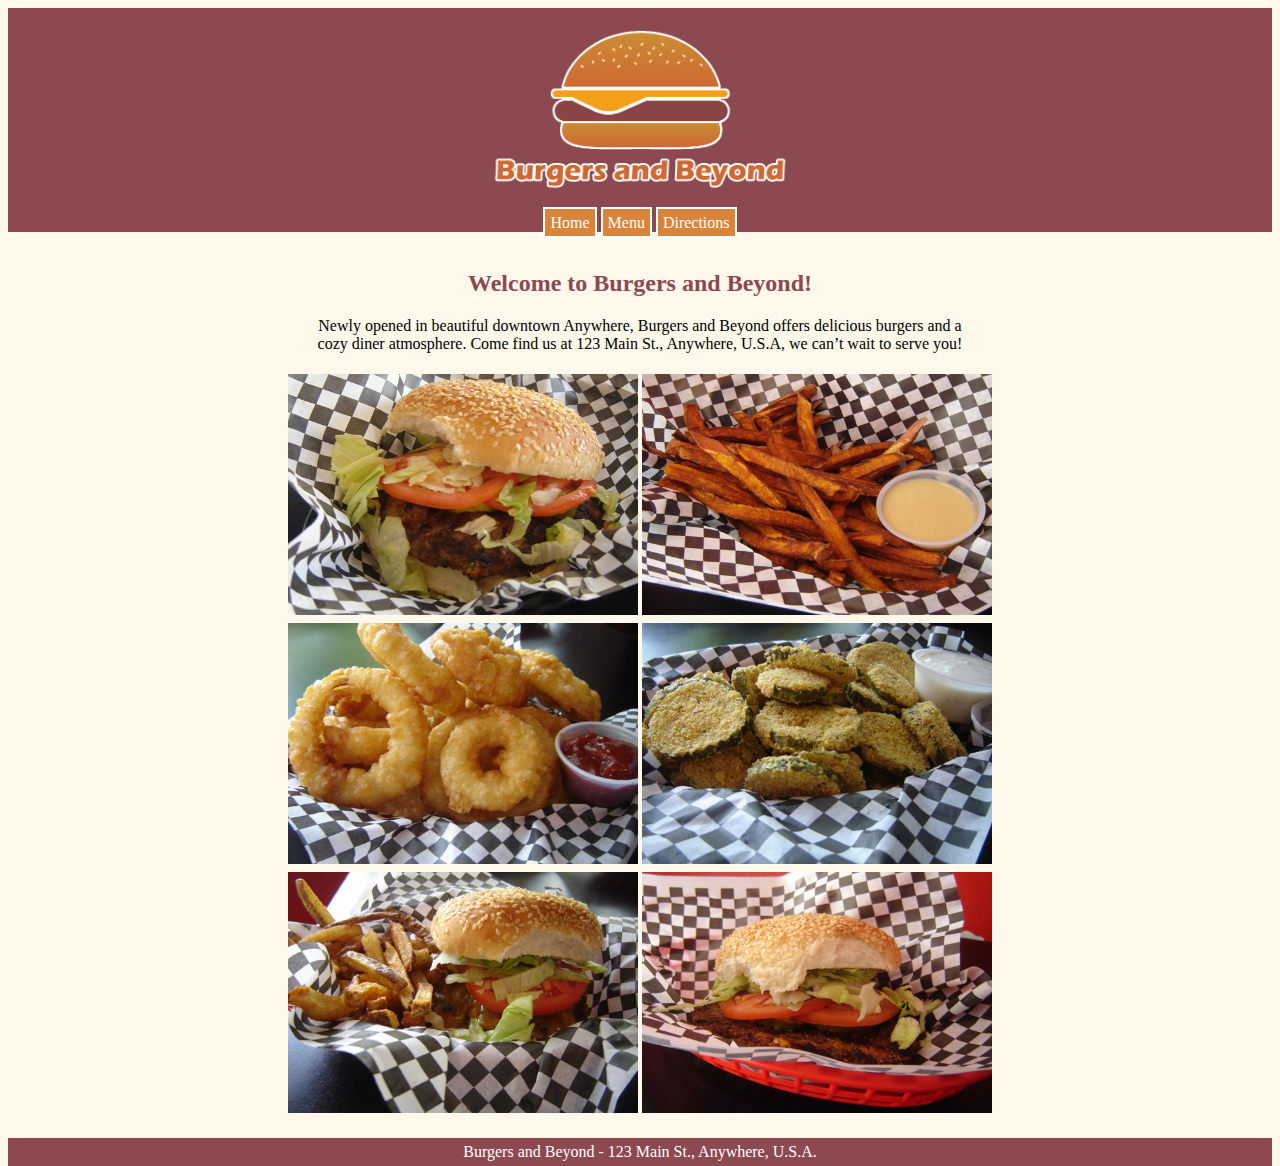
<file: assets/labs/CITS2506-Lab-04/index.html>
<!DOCTYPE html>
<html>
  
  <head>
    <meta charset="utf-8">
    <meta name="viewport" content="width=device-width">
    <title>Burgers and Beyond</title>
    <link href="style.css" rel="stylesheet" type="text/css" />
    <link rel="icon" type="image/x-icon" href="favicon.png">
  </head>
  
  <body>    
   <header>
      <nav>
        <img class="nav__logoimage" src="Burgers redone.png" alt="burger and beyond logo">
          <br>
        <a href="index.html">Home</a>
        <a href="menu.html">Menu</a>
        <a href="directions.html">Directions</a>
      </nav>
   </header>
    
   <main>
     
     <br>
     <h2>Welcome to Burgers and Beyond!</h2>    
     <p>
       Newly opened in beautiful downtown Anywhere, Burgers and Beyond offers delicious burgers and a cozy diner atmosphere. Come find us at 123 Main St., Anywhere, U.S.A, we can’t wait to serve you!
     </p>
     <br>
    
   <table> 
     <tbody>
       <tr>
       <td><img src="turkey_burger.jpg" alt="turkey burger"></td>
       <td><img src="sweet_fries.jpg" alt="sweet fries"></td>
       </tr>
       <tr>
       <td><img src="onion_rings.jpg" alt="onion rings"></td>
       <td><img src=fried_pickles.jpg alt="fried pickles"></td>
       </tr>
       <tr>
       <td><img src="burger.jpg" alt="burger"></td>
       <td><img src="veggie_burger.jpg" alt="veggie burger"></td>
       </tr>
    </tbody>
  </table>
     <br>
   </main>    
    <footer>
      <a id="elmsLink" href="https://www.elms.edu/" target="_blank">Burgers and Beyond</a> - 123 Main St., Anywhere, U.S.A.
    </footer>    
  </body>  
  
</html>
</file>
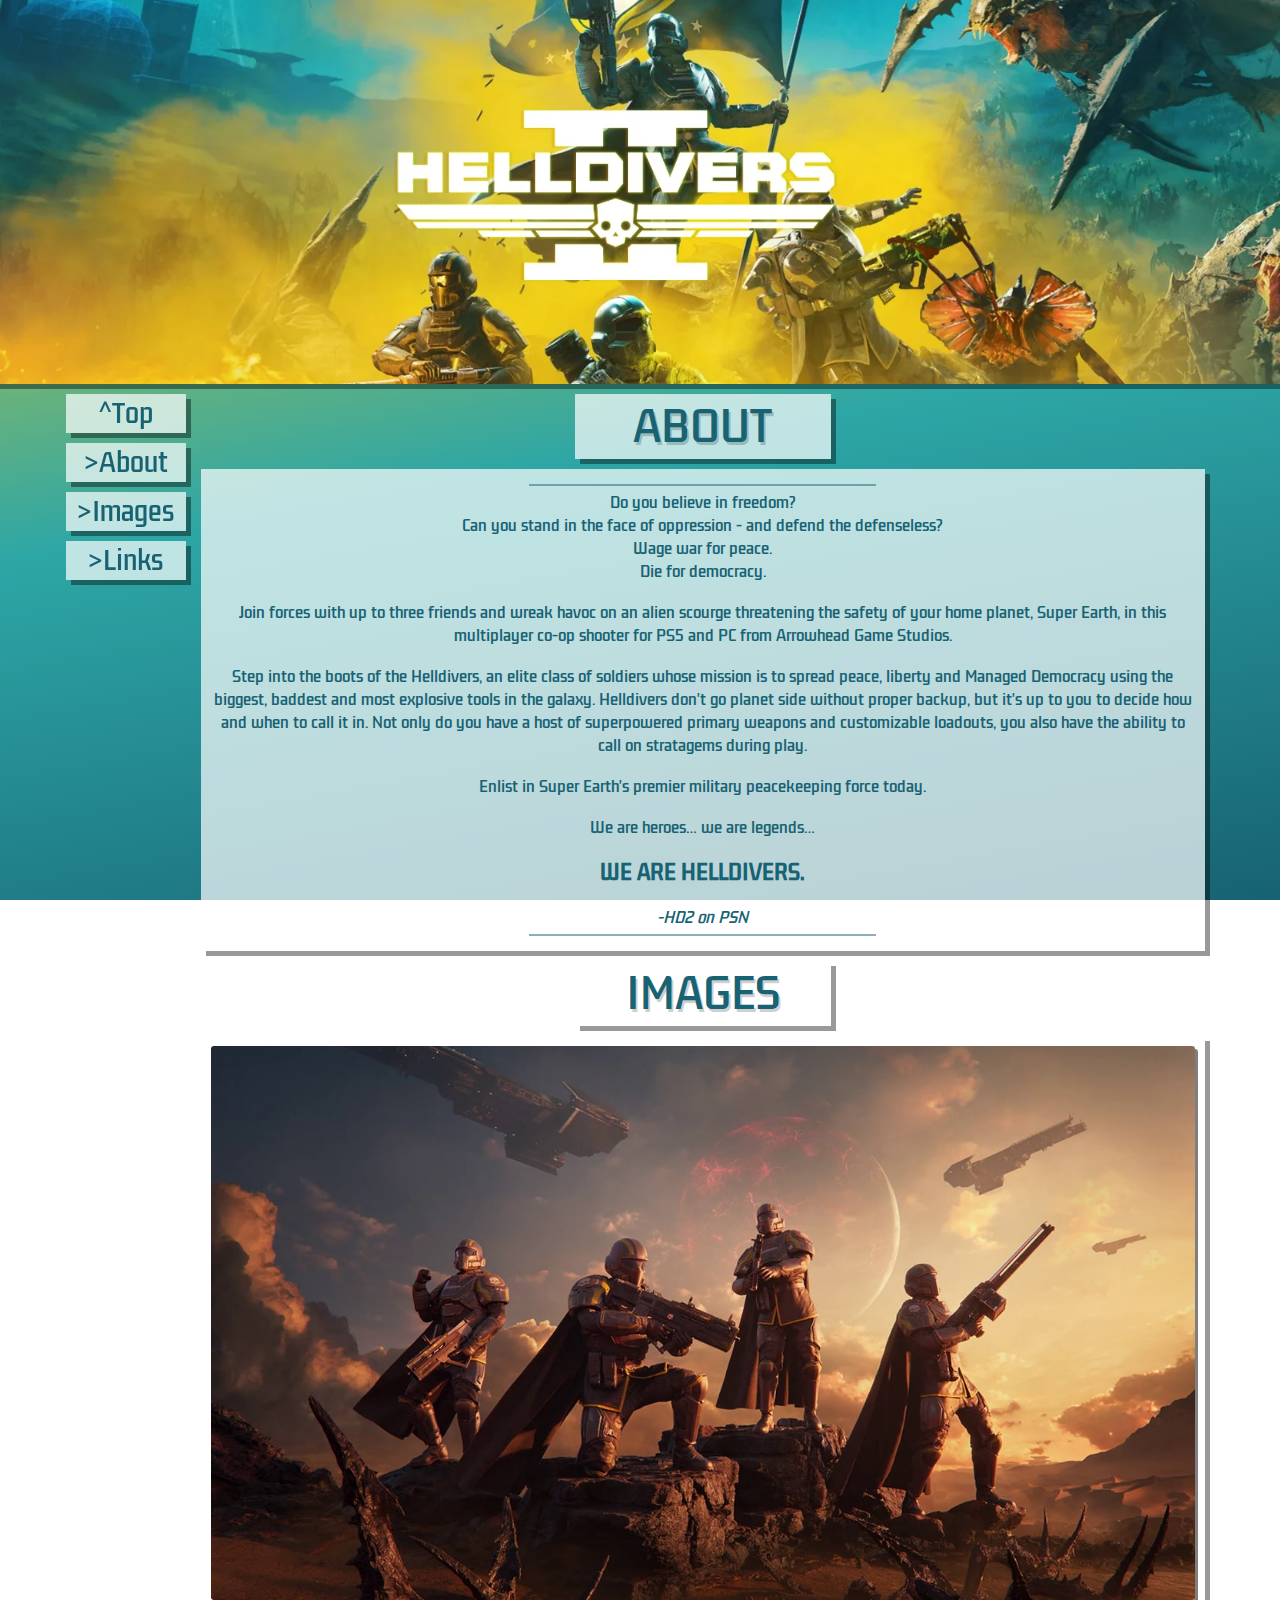
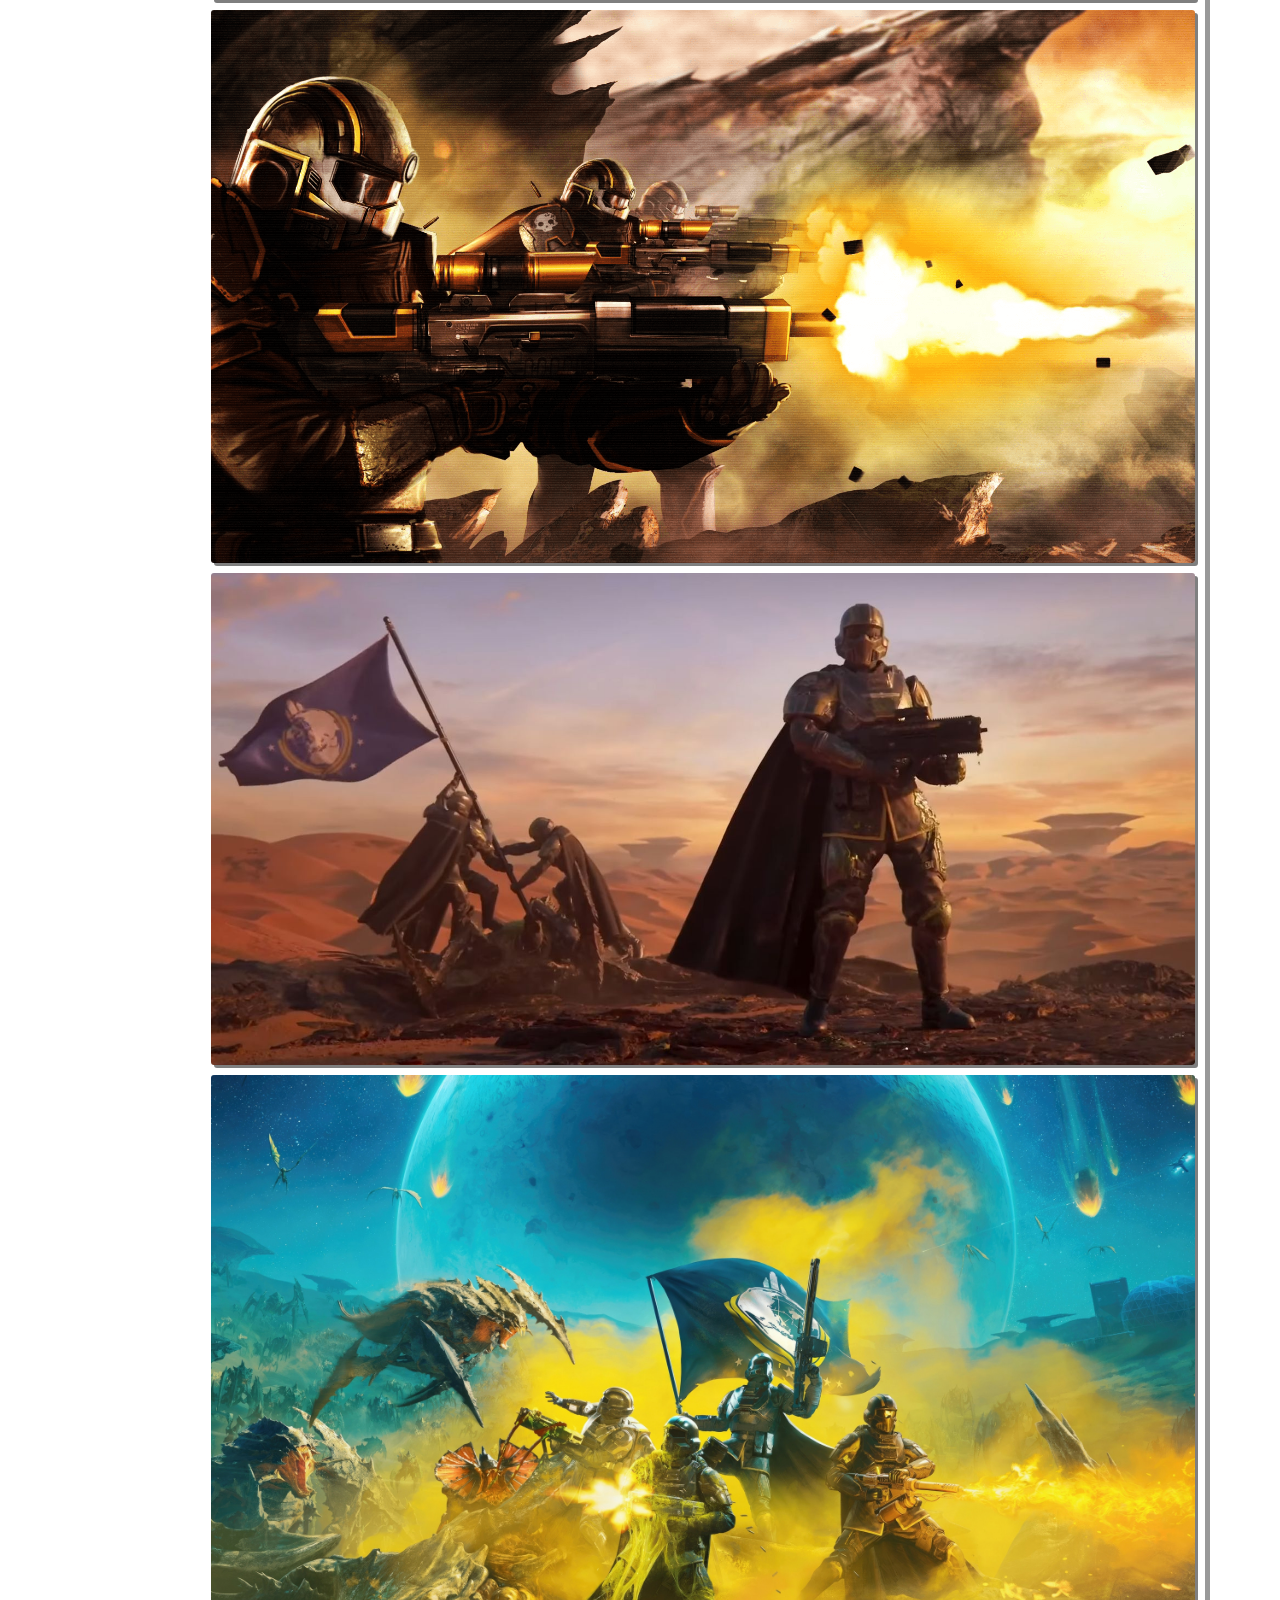
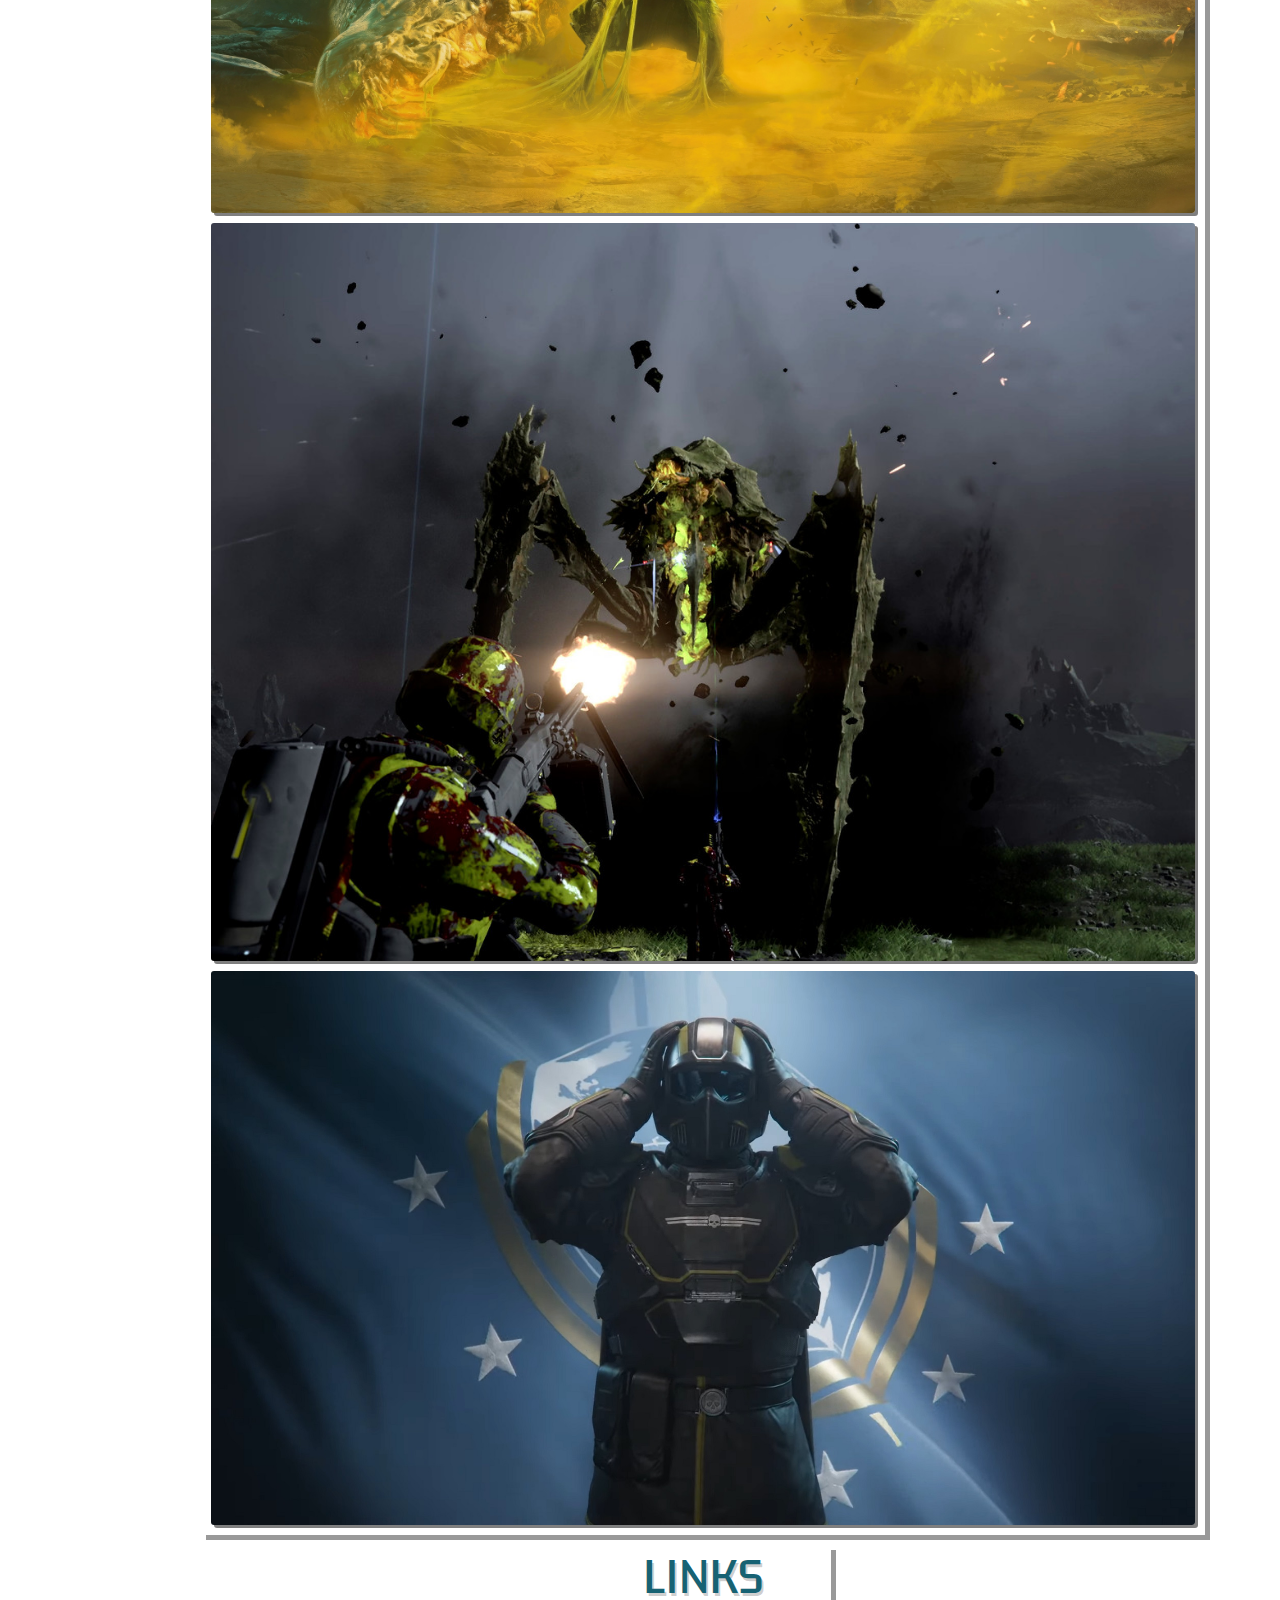
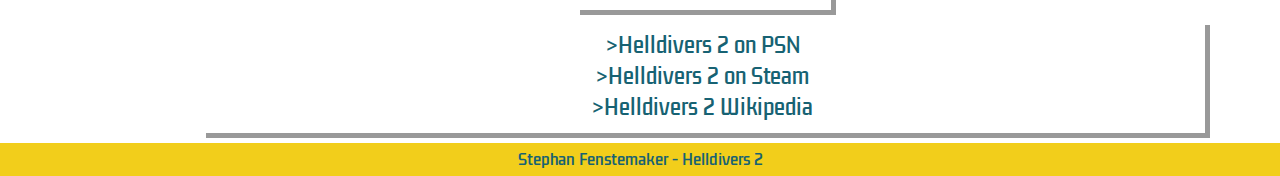
<file: assets/labs/CITS2506-Lab-06/index.html>
<!DOCTYPE html>
<html lang="en">

<head>
    <meta charset="UTF-8">
    <meta name="viewport" content="width=device-width, initial-scale=1.0">
    <link rel="stylesheet" href="style.css">
    <title>Helldivers 2</title>
    <link rel="preconnect" href="https://fonts.googleapis.com">
    <link rel="preconnect" href="https://fonts.gstatic.com" crossorigin>
    <link href="https://fonts.googleapis.com/css2?family=Kdam+Thmor+Pro&display=swap" rel="stylesheet">
</head>

<body>
    <div id="pageTop"></div>
    <header>
        <img src="./images/hd2_banner.webp" alt="helldivers 2 banner">
    </header>
   <div class="flex__container">
    <nav>
        <ul class="nav__list">
            <li class="nav__list-item"><a class="nav__list-item-link" href="#pageTop">^Top</a></li>
            <li class="nav__list-item"><a class="nav__list-item-link" href="#about">>About</a></li>
            <li class="nav__list-item"><a class="nav__list-item-link" href="#images">>Images</a></li>
            <li class="nav__list-item"><a class="nav__list-item-link" href="#links">>Links</a></li>
        </ul>
    </nav>
    <main>
        <div class="section__title-background" id="about">
            <h3>ABOUT</h3>
        </div>
        <section>
            <hr>
            <p>Do you believe in freedom?</p>
            <p>Can you stand in the face of oppression - and defend the defenseless?</p>
            <p>Wage war for peace.</p>
            <p>Die for democracy.</p>
            <br>
            <p>Join forces with up to three friends and wreak havoc on an alien scourge threatening the safety of your
                home planet, Super Earth, in this multiplayer co-op shooter for PS5 and PC from Arrowhead Game Studios.
            </p>
            <br>
            <p>Step into the boots of the Helldivers, an elite class of soldiers whose mission is to spread peace,
                liberty and Managed Democracy using the biggest, baddest and most explosive tools in the galaxy.
                Helldivers don't go planet side without proper backup, but it's up to you to decide how and when to call
                it in. Not only do you have a host of superpowered primary weapons and customizable loadouts, you also
                have the ability to call on stratagems during play. </p>
            <br>

            <p>Enlist in Super Earth's premier military peacekeeping force today.</p>
            <br>
            <p>We are heroes… we are legends…</p>
            <br>
            <p class="about__para-helldivers">WE ARE HELLDIVERS.</p>
            <br>
            <p><em>-HD2 on PSN</em></p>
            <hr>
        </section>

        <div class="section__title-background" id="images">
            <h3>IMAGES</h3>
        </div>
        <section>

            <div class="imagesection__grid">
                <img class="imagesection__grid-item" src="./images/3.jpg" alt="helldiver heroic pose">
                <img class="imagesection__grid-item" src="./images/1.png" alt="helldiver firing">
                <img class="imagesection__grid-item" src="./images/2.jpg" alt="helldiver flag plant">
                <img class="imagesection__grid-item" src="./images/4.jpg" alt="helldiver flag heroic pose">
                <img class="imagesection__grid-item" src="./images/5.png" alt="helldiver sooting bug">
                <img class="imagesection__grid-item" src="./images/6.jpg" alt="helldiver patriotic">
            </div>

        </section>
        <div class="section__title-background" id="links">
            <h3>LINKS</h3>
        </div>
        <section>
            <div class="linksection__link-container">
                <a class="linksection__link" href="https://www.playstation.com/en-us/games/helldivers-2"
                    target="_blank">>Helldivers 2 on PSN</a>
                <a class="linksection__link" href="https://store.steampowered.com/app/553850/HELLDIVERS_2"
                    target="_blank">>Helldivers 2 on Steam</a>
                <a class="linksection__link" href="https://en.wikipedia.org/wiki/Helldivers_22"
                    target="_blank">>Helldivers 2 Wikipedia</a>
            </div>
        </section>
    </main>
</div>
    <footer>
        <p>Stephan Fenstemaker - Helldivers 2</p>
    </footer>
</body>

</html>
</file>
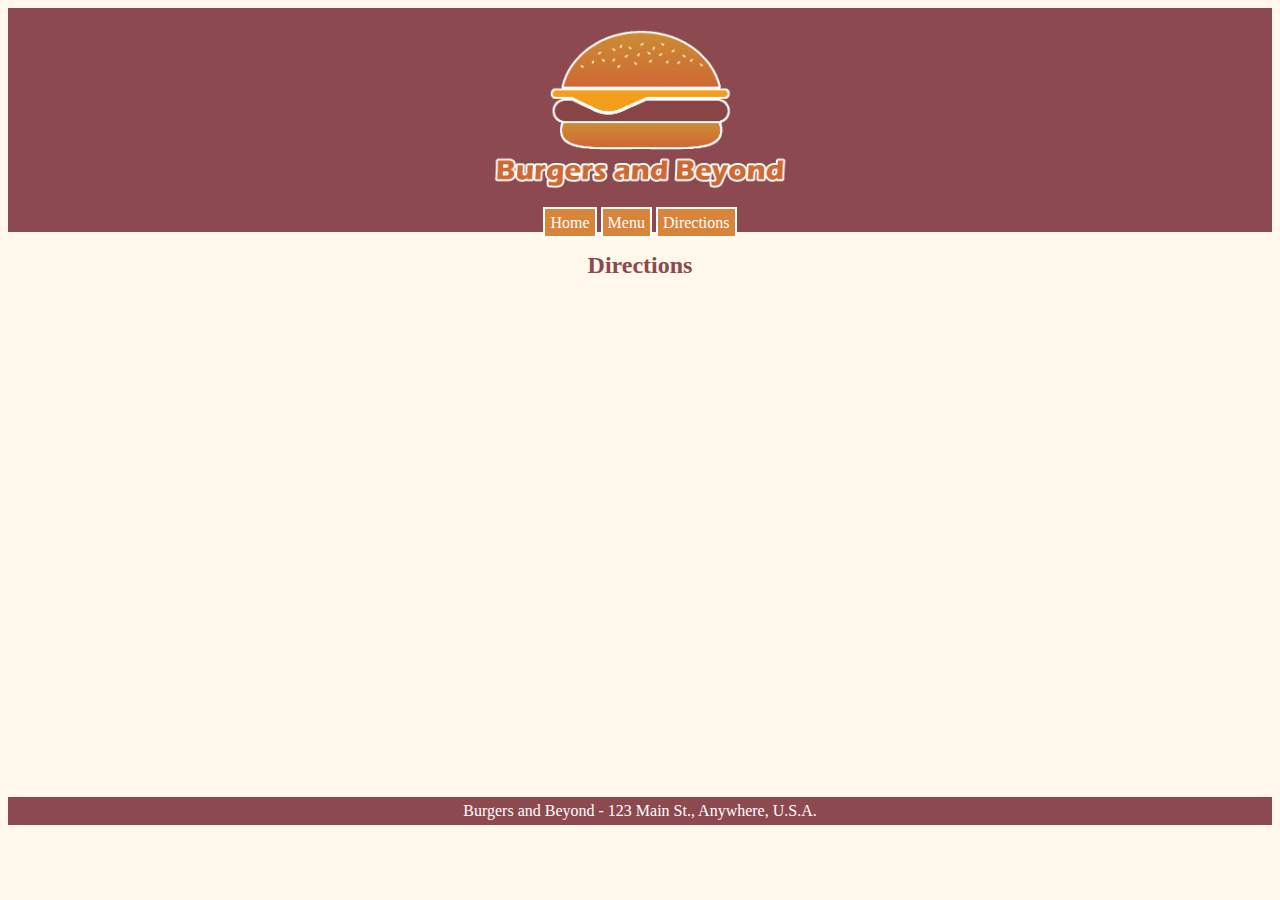
<file: assets/labs/CITS2506-Lab-04/directions.html>
<!DOCTYPE html>
<html>
  
  <head>
    <meta charset="utf-8">
    <meta name="viewport" content="width=device-width">
    <title>Burgers: Directions</title>
    <link href="style.css" rel="stylesheet" type="text/css" />
    <link rel="icon" type="image/x-icon" href="favicon.png">
  </head>
  
  <body>  
   <header>     
      <nav>
        <img class="nav__logoimage" src="Burgers redone.png" alt="burger and beyond logo">
        <br>
        <a href="index.html">Home</a>
        <a href="menu.html">Menu</a>
        <a href="directions.html">Directions</a>
      </nav>     
   </header>
    
   <main>  
     <h2>Directions</h2>
     <iframe src="https://www.google.com/maps/embed?pb=!1m18!1m12!1m3!1d2947.4999168611967!2d-71.0660545229523!3d42.37449573418794!2m3!1f0!2f0!3f0!3m2!1i1024!2i768!4f13.1!3m3!1m2!1s0x89e370ed099efb77%3A0x70e670deb885f20f!2s123%20Main%20St%2C%20Boston%2C%20MA%2002110!5e0!3m2!1sen!2sus!4v1707106875598!5m2!1sen!2sus" width="600" height="450" style="border:0;" allowfullscreen="" loading="lazy" referrerpolicy="no-referrer-when-downgrade">
     </iframe> 
     <br>
   </main>
    
    <footer>
       <a id="elmsLink" href="https://www.elms.edu/" target="_blank">Burgers and Beyond</a> - 123 Main St., Anywhere, U.S.A.
    </footer>
  </body> 
  
</html>
</file>
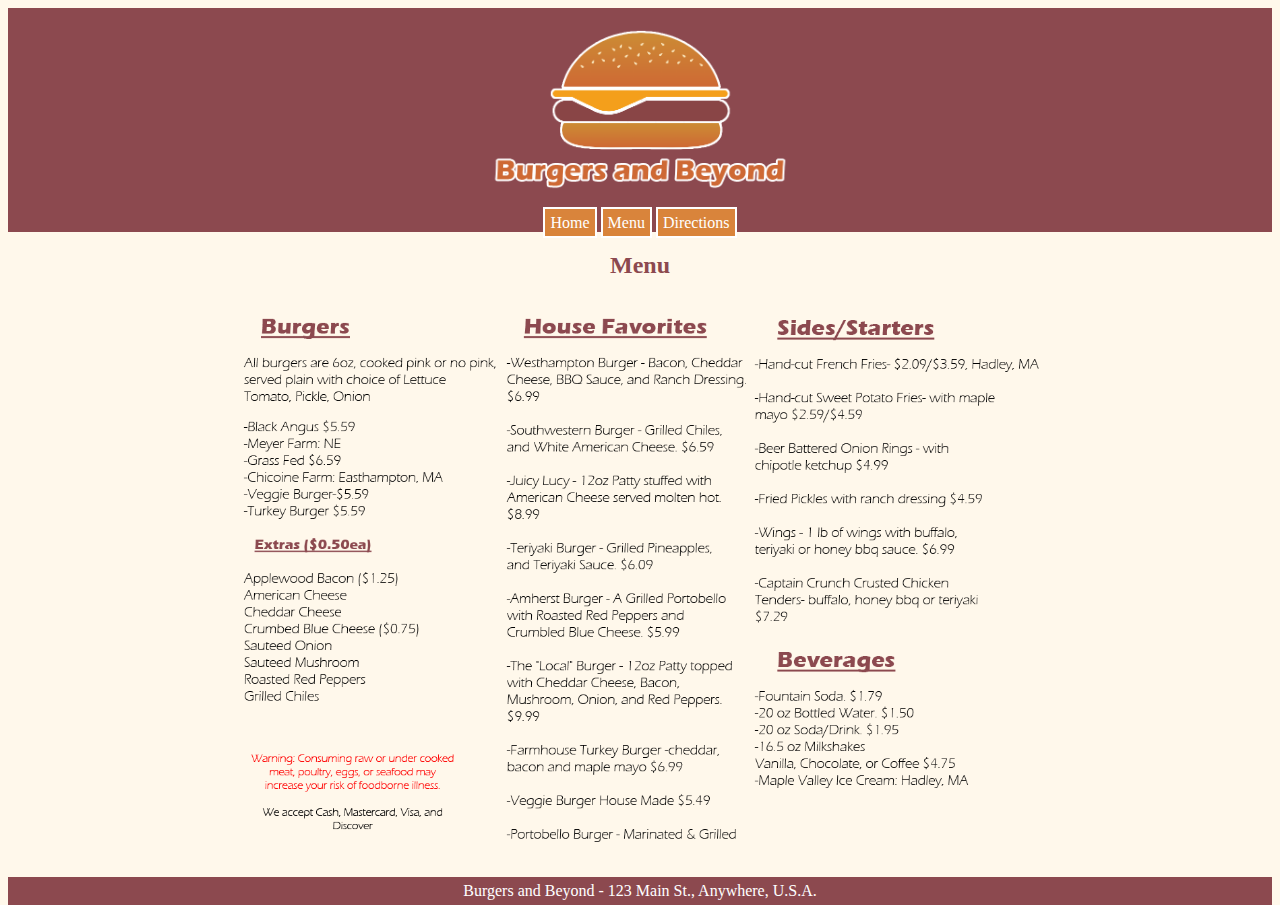
<file: assets/labs/CITS2506-Lab-04/menu.html>
<!DOCTYPE html>
<html>
  
  <head>
    <meta charset="utf-8">
    <meta name="viewport" content="width=device-width">
    <title>Burgers: Menu</title>
    <link href="style.css" rel="stylesheet" type="text/css" />
    <link rel="icon" type="image/x-icon" href="favicon.png">
  </head>
  
  <body>    
   <header>   
      <nav>
        <img class="nav__logoimage" src="Burgers redone.png" alt="burger and beyond logo">
        <br>
        <a href="index.html">Home</a>
        <a href="menu.html">Menu</a>
        <a href="directions.html">Directions</a>
      </nav>     
   </header>
    
   <main>     
     <h2>Menu</h2>
     
     <img class="main__menuimage" src="menu redone transparent.png" alt="food menu">
     <br>
    </main>
    
    <footer>
       <a id="elmsLink" href="https://www.elms.edu/" target="_blank">Burgers and Beyond</a> - 123 Main St., Anywhere, U.S.A.
    </footer>    
  </body>
  
</html>
</file>
<file: assets/labs/CITS2506-Lab-04/style.css>
html {
  height: 100%;
  width: 100%;
}

header {
}

main {
}

nav {
  background-color: #8C494F;
  text-align: center;
}

nav a {
  color: white;
  background-color: #D9843B;
  text-decoration: none;
  border: 2px solid white;
  padding: 5px;
}

nav a:hover {
  color:white;
  background-color: #D9653B;
  padding: 5px;
  text-decoration: none;
}

.nav__logoimage {
  width: 300px;
  padding: 20px;
}

body {
  background-color: #fff8eb;
  color: black
}

h2 {
  text-align: center;
  color: #8C494F;
}

p {
  margin: auto;
  text-align: center;
  max-width: 900px;
  color: black;
  text-wrap: balance;
}

table {
  margin-left: auto;  /* 2. */
  margin-right: auto; /* 2. */
}

table img {
  height: 241px;
  width: 350px;
}

.main__menuimage {
  display: block;
  margin: auto;
  width: 800px;
  padding: 15px;
}

iframe {
  display: block; /* 1. */
  margin: auto; /* 1. */
  padding: 15px;
}

footer {
  background-color: #8C494F;
  color: white;
  padding: 5px;
  text-align: center;
}

/* Easter Egg and playing with ID selector */

#elmsLink {
  color:white;
  text-decoration: none;
}

#elmsLink:hover {
  background-color: #115438;
  text-decoration: none;
  padding: 2px;
}


/* 
1. google search: "centering iframe" >> 
https://stackoverflow.com/questions/8366957/how-to-center-an-iframe-horizontally

2. google search: "centering table with css" >> 
https://www.w3schools.com/howto/howto_css_table_center.asp
*/


/* 
--- Code Graveyard --- 


*/
</file>
<file: assets/labs/CITS2506-Lab-06/style.css>
* {
    margin: 0;
    padding: 0;
}

html {
    height: 100%;
    width: 100%;
}

body {
    background-image: linear-gradient(170deg, #F2CE1B, #2DA6A6, #176273);
    background-repeat: no-repeat;
    background-attachment: fixed;
}

header img {
    box-shadow: 0 5px rgba(0, 0, 0, 0.4);
    display: block;
    height: auto;
    width: 100%;
}

.flex__container {
    display: flex;
    justify-content: center;
}

nav {
    height: auto;
    justify-content: left;
    min-width: 120px;
    width: 120px; 
    padding-right: 5px;
}

main {
    width: 80%;
}

.nav__list {
    display: flex;
    flex-direction: column;
    gap: 10px;
    list-style-type: none;
    margin-top: 10px;
    width: 120px;
    position: fixed;
}

.nav__list-item {
    background-color: rgba(255, 255, 255, 0.7);
    box-shadow: 5px 5px rgba(0, 0, 0, 0.4);
    display: inline-block;
    text-align: left; 
    text-align: center;
}

.nav__list-item-link {
    color: rgba(23, 98, 115, 1);
    font-family: "Kdam Thmor Pro", sans-serif;
    font-size: 25px;
    font-style: normal;
    font-weight: 400;
    padding: 10px;
    text-decoration: none;
}

.nav__list-item-link:hover {
    color: rgba(23, 98, 115, 0.8);
}

h1,
h2,
h3 {
    color: #176273;
    font-family: "Kdam Thmor Pro", sans-serif;
    font-size: 42px;
    font-style: normal;
    font-weight: 400;
    text-align: center;
    text-shadow: 2px 3px rgba(0, 0, 0, 0.2);
}

h2 {
    color: rgba(23, 98, 115, 1);
    font-size: 15px;
    font-style: italic;
    padding: 10px;
    text-decoration: underline;
    text-shadow: none;
}

section {
    background-color: rgba(255, 255, 255, 0.7);
    box-shadow: 5px 5px rgba(0, 0, 0, 0.4);
    margin: 10px;
    min-width: 90%;
    padding: 10px;
}

.section__title-background {
    background-color: rgba(255, 255, 255, 0.7);
    box-shadow: 5px 5px rgba(0, 0, 0, 0.4);
    margin: 0 auto;
    margin-top: 10px;
    min-width: 170px;
    padding: 0;
    text-align: center;
    width: 25%;
}

p {
    color: #176273;
    font-family: "Kdam Thmor Pro", sans-serif;
    font-size: 15px;
    text-align: center;
    text-shadow: none;
    text-wrap: wrap;
}

.about__para-helldivers {
    font-size: 20px;
    font-weight: 700;
}

hr {
    border: 1px solid rgba(23, 98, 115, 0.5);
    margin: 0 auto;
    margin-bottom: 5px;
    margin-top: 5px;
    width: 35%;
}

.imagesection__grid {
    align-items: center;
    display: flex;
    flex-direction: column;
    gap: 10px
}

.imagesection__grid-item {
    border-radius: 3px;
    box-shadow: 3px 3px rgba(0, 0, 0, 0.5);
    height: auto;
    width: 100%;
}

.linksection__link-container {
    display: flex;
    flex-direction: column;
}

.linksection__link {
    color: #176273;
    display: flex;
    font-family: "Kdam Thmor Pro", sans-serif;
    font-size: 20px;
    font-style: normal;
    font-weight: 400;
    justify-content: center;
    text-align: center;
    text-decoration: none;
}

.linksection__link:hover {
    color: rgba(23, 98, 115, 0.8);
}

footer {
    background-color: #F2CE1B;
    padding: 5px;
}
</file>
